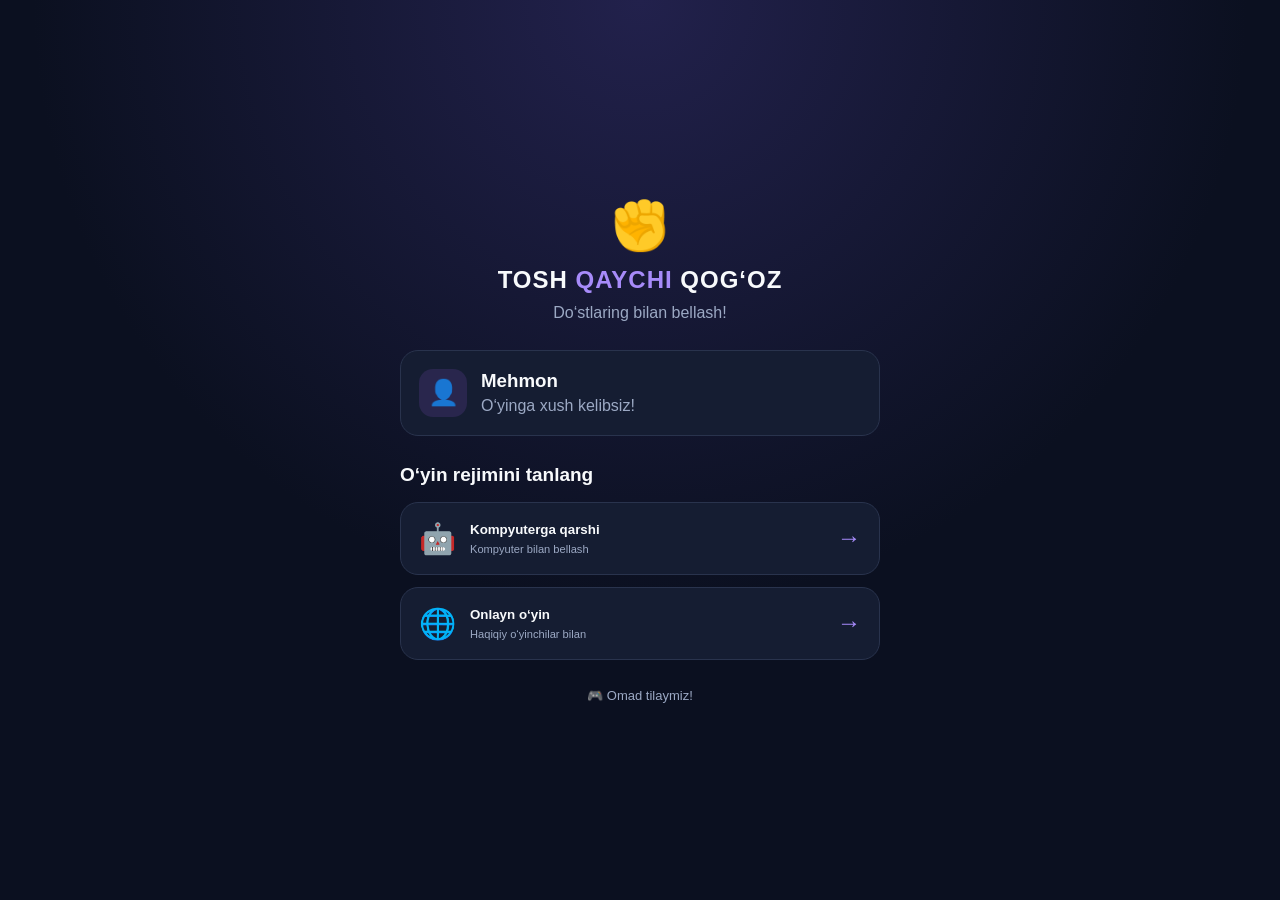
<file: index.html>
<!DOCTYPE html>
<html lang="uz">
<head>
    <meta charset="UTF-8">
    <meta name="viewport" content="width=device-width, initial-scale=1.0">
    <title>Tosh • Qaychi • Qog‘oz</title>
    <link rel="stylesheet" href="css/style.css">
</head>
<body>

    <main class="game-container">
        <header class="header">
            <div class="logo">✊</div>
            <h1>TOSH <span>QAYCHI</span> QOG‘OZ</h1>
            <p>Do‘stlaring bilan bellash!</p>
        </header>

        <section class="profile">
            <div class="avatar">👤</div>
            <div>
                <h3 id="player-name">Mehmon</h3>
                <p>O‘yinga xush kelibsiz!</p>
            </div>
        </section>

        <section class="menu">
            <h2>O‘yin rejimini tanlang</h2>

            <button class="mode-card" id="computer-mode">
                <span class="mode-icon">🤖</span>
                <span class="mode-info">
                    <strong>Kompyuterga qarshi</strong>
                    <small>Kompyuter bilan bellash</small>
                </span>
                <span class="arrow">→</span>
            </button>

            <button class="mode-card" id="online-mode">
                <span class="mode-icon">🌐</span>
                <span class="mode-info">
                    <strong>Onlayn o‘yin</strong>
                    <small>Haqiqiy o‘yinchilar bilan</small>
                </span>
                <span class="arrow">→</span>
            </button>
        </section>

        <section class="game hidden" id="game-section">
            <button id="back-button" class="back-button">← Orqaga</button>

            <h2 id="game-title">Kompyuterga qarshi</h2>
            <div class="score">
                <div>
                    <span id="player-score">0</span>
                    <small>Siz</small>
                </div>
                <strong>:</strong>
                <div>
                    <span id="computer-score">0</span>
                    <small>Kompyuter</small>
                </div>
            </div>

            <p class="instruction">Tanlovingizni amalga oshiring</p>

            <div class="choices">
                <button class="choice" data-choice="rock" aria-label="Tosh">✊</button>
                <button class="choice" data-choice="paper" aria-label="Qog‘oz">✋</button>
                <button class="choice" data-choice="scissors" aria-label="Qaychi">✌️</button>
            </div>

            <div id="result" class="result" aria-live="polite">
                O‘yin boshlanishini kutmoqda...
            </div>

            <div id="challenge" class="challenge hidden"></div>
        </section>

        <footer>
            <p>🎮 Omad tilaymiz!</p>
        </footer>
    </main>

    <script src="js/script.js"></script>
</body>
</html>
</file>
<file: css/style.css>
* {
    box-sizing: border-box;
    margin: 0;
    padding: 0;
}

:root {
    --background: #0b1020;
    --card: #151d32;
    --primary: #8b5cf6;
    --text: #f8fafc;
    --muted: #9ca9c4;
}

body {
    min-height: 100vh;
    padding: 24px 16px;
    background:
        radial-gradient(circle at top, #22214c, transparent 55%),
        var(--background);
    color: var(--text);
    font-family: Arial, sans-serif;
    display: flex;
    justify-content: center;
    align-items: center;
}

.game-container {
    width: 100%;
    max-width: 480px;
}

.header {
    text-align: center;
    margin-bottom: 28px;
}

.logo {
    font-size: 48px;
    margin-bottom: 12px;
}

.header h1 {
    font-size: 24px;
    letter-spacing: 1px;
}

.header h1 span {
    color: #a78bfa;
}

.header p,
.profile p,
.mode-card small,
footer {
    color: var(--muted);
}

.header p {
    margin-top: 10px;
}

.profile,
.mode-card,
.game,
.challenge {
    background: var(--card);
    border: 1px solid #29334d;
    border-radius: 18px;
}

.profile {
    display: flex;
    align-items: center;
    gap: 14px;
    padding: 18px;
    margin-bottom: 28px;
}

.avatar {
    width: 48px;
    height: 48px;
    background: #29264d;
    border-radius: 14px;
    display: grid;
    place-items: center;
    font-size: 25px;
}

.profile h3 {
    margin-bottom: 5px;
}

.menu h2,
.game h2 {
    font-size: 19px;
    margin-bottom: 16px;
}

.mode-card {
    width: 100%;
    padding: 18px;
    margin-bottom: 12px;
    display: flex;
    align-items: center;
    gap: 14px;
    color: var(--text);
    text-align: left;
    cursor: pointer;
    transition: 0.2s;
}

.mode-card:hover {
    border-color: var(--primary);
    transform: translateY(-2px);
}

.mode-icon {
    font-size: 30px;
}

.mode-info {
    flex: 1;
}

.mode-info strong,
.mode-info small {
    display: block;
}

.mode-info small {
    margin-top: 6px;
}

.arrow {
    color: #a78bfa;
    font-size: 24px;
}

.game {
    padding: 22px;
    text-align: center;
}

.hidden {
    display: none !important;
}

.back-button {
    display: block;
    background: none;
    color: var(--muted);
    border: none;
    cursor: pointer;
    margin-bottom: 20px;
}

.score {
    display: flex;
    align-items: center;
    justify-content: center;
    gap: 30px;
    margin: 24px 0;
}

.score div {
    display: flex;
    flex-direction: column;
    gap: 7px;
}

.score span {
    font-size: 32px;
    font-weight: bold;
}

.score small {
    color: var(--muted);
}

.instruction {
    color: var(--muted);
    margin-bottom: 20px;
}

.choices {
    display: flex;
    justify-content: center;
    gap: 12px;
}

.choice {
    width: 78px;
    height: 78px;
    border-radius: 20px;
    border: 1px solid #393b68;
    background: #222747;
    font-size: 35px;
    cursor: pointer;
    transition: 0.2s;
}

.choice:hover {
    background: var(--primary);
    transform: scale(1.06);
}

.result {
    margin-top: 24px;
    line-height: 1.6;
    font-weight: bold;
}

.challenge {
    margin-top: 18px;
    padding: 16px;
    line-height: 1.6;
}

footer {
    text-align: center;
    margin-top: 28px;
    font-size: 13px;
}

@media (max-width: 380px) {
    .header h1 {
        font-size: 20px;
    }

    .choice {
        width: 66px;
        height: 66px;
    }
}
</file>
